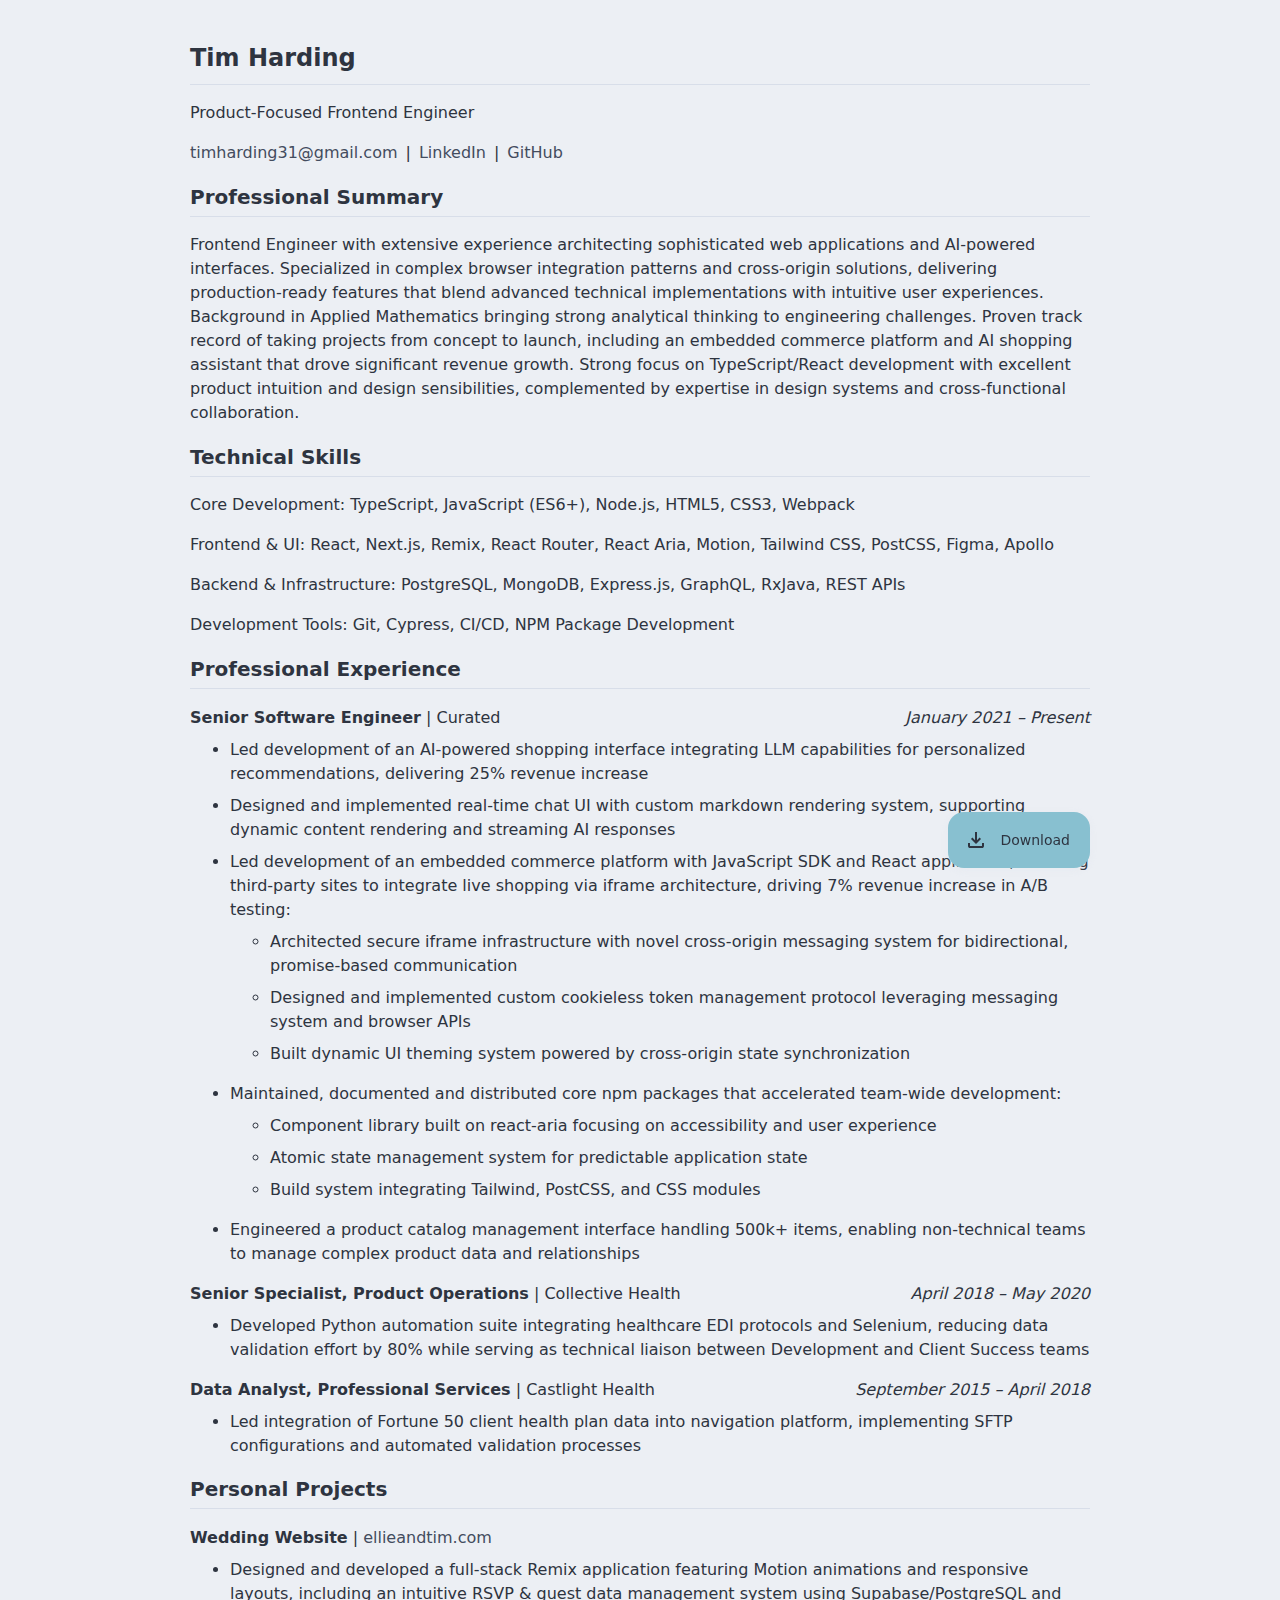
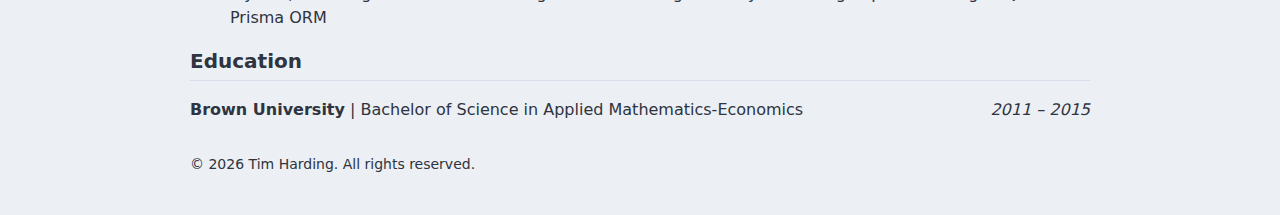
<file: resume.html>
<!DOCTYPE html>
<html lang="en">

<head>
  <meta charset="UTF-8" />
  <meta name="viewport" content="width=device-width, initial-scale=1.0" />

  <title>Tim Harding - Product-Focused Frontend Engineer</title>
  <meta name="title" content="Tim Harding - Product-Focused Frontend Engineer" />
  <meta name="description"
    content="Frontend Engineer specializing in TypeScript, React, and AI-powered interfaces with experience in complex browser integration patterns and cross-origin solutions." />

  <meta property="og:type" content="website" />
  <meta property="og:title" content="Tim Harding - Product-Focused Frontend Engineer" />
  <meta property="og:description"
    content="Frontend Engineer specializing in TypeScript, React, and AI-powered interfaces with experience in complex browser integration patterns and cross-origin solutions." />

  <meta name="twitter:card" content="summary" />
  <meta name="twitter:title" content="Tim Harding - Product-Focused Frontend Engineer" />
  <meta name="twitter:description"
    content="Frontend Engineer specializing in TypeScript, React, and AI-powered interfaces with experience in complex browser integration patterns and cross-origin solutions." />

  <meta name="author" content="Tim Harding" />
  <meta name="robots" content="index, follow" />
  <meta name="theme-color" content="#2e3440" media="(prefers-color-scheme: dark)" />
  <meta name="theme-color" content="#eceff4" media="(prefers-color-scheme: light)" />

  <link rel="stylesheet" href="./styles/index.css" />
  <link rel="stylesheet" href="./styles/resume.css" />
  <link rel="stylesheet" href="./styles/resume.print.css" media="print" />

</head>

<body>
  <script src="./components/copyright-footer.js"></script>
  <svg xmlns="http://www.w3.org/2000/svg" style="display: none;">
    <symbol id="download" viewBox="0 0 24 24">
      <path
        d="M12 16L7 11L8.4 9.55L11 12.15V4H13V12.15L15.6 9.55L17 11L12 16ZM6 20C5.45 20 4.97917 19.8042 4.5875 19.4125C4.19583 19.0208 4 18.55 4 18V15H6V18H18V15H20V18C20 18.55 19.8042 19.0208 19.4125 19.4125C19.0208 19.8042 18.55 20 18 20H6Z" />
    </symbol>
  </svg>

  <header>
    <h1>Tim Harding</h1>
    <p>Product-Focused Frontend Engineer</p>
    <nav>
      <a href="mailto:timharding31@gmail.com">timharding31@gmail.com</a>
      <span aria-hidden="true">|</span>
      <a href="https://www.linkedin.com/in/timharding31/">LinkedIn</a>
      <span aria-hidden="true">|</span>
      <a href="https://github.com/timharding31">GitHub</a>
    </nav>
  </header>

  <section>
    <h2>Professional Summary</h2>
    <p>
      Frontend Engineer with extensive experience architecting sophisticated web applications and
      AI-powered interfaces. Specialized in complex browser integration patterns and cross-origin
      solutions, delivering production-ready features that blend advanced technical
      implementations with intuitive user experiences. Background in Applied Mathematics bringing
      strong analytical thinking to engineering challenges. Proven track record of taking projects
      from concept to launch, including an embedded commerce platform and AI shopping assistant
      that drove significant revenue growth. Strong focus on TypeScript/React development with
      excellent product intuition and design sensibilities, complemented by expertise in design
      systems and cross-functional collaboration.
    </p>
  </section>

  <section>
    <h2>Technical Skills</h2>
    <p>Core Development: TypeScript, JavaScript (ES6+), Node.js, HTML5, CSS3, Webpack</p>
    <p>
      Frontend & UI: React, Next.js, Remix, React Router, React Aria, Motion, Tailwind CSS,
      PostCSS, Figma, Apollo
    </p>
    <p>Backend & Infrastructure: PostgreSQL, MongoDB, Express.js, GraphQL, RxJava, REST APIs</p>
    <p>Development Tools: Git, Cypress, CI/CD, NPM Package Development</p>
  </section>

  <section>
    <h2>Professional Experience</h2>

    <article>
      <header class="title">
        <span><strong>Senior Software Engineer</strong> | Curated</span>
        <time>January 2021 – Present</time>
      </header>
      <ul>
        <li>
          Led development of an AI-powered shopping interface integrating LLM capabilities for
          personalized recommendations, delivering 25% revenue increase
        </li>
        <li>
          Designed and implemented real-time chat UI with custom markdown rendering system,
          supporting dynamic content rendering and streaming AI responses
        </li>
        <li>
          Led development of an embedded commerce platform with JavaScript SDK and React
          application, enabling third-party sites to integrate live shopping via iframe
          architecture, driving 7% revenue increase in A/B testing:
          <ul>
            <li>
              Architected secure iframe infrastructure with novel cross-origin messaging system
              for bidirectional, promise-based communication
            </li>
            <li>
              Designed and implemented custom cookieless token management protocol leveraging
              messaging system and browser APIs
            </li>
            <li>Built dynamic UI theming system powered by cross-origin state synchronization</li>
          </ul>
        </li>
        <li>
          Maintained, documented and distributed core npm packages that accelerated team-wide
          development:
          <ul>
            <li>
              Component library built on react-aria focusing on accessibility and user experience
            </li>
            <li>Atomic state management system for predictable application state</li>
            <li>Build system integrating Tailwind, PostCSS, and CSS modules</li>
          </ul>
        </li>
        <li>
          Engineered a product catalog management interface handling 500k+ items, enabling
          non-technical teams to manage complex product data and relationships
        </li>
      </ul>
    </article>

    <article>
      <header class="title">
        <span><strong>Senior Specialist, Product Operations</strong> | Collective Health</span>
        <time>April 2018 – May 2020</time>
      </header>
      <ul>
        <li>
          Developed Python automation suite integrating healthcare EDI protocols and Selenium,
          reducing data validation effort by 80% while serving as technical liaison between
          Development and Client Success teams
        </li>
      </ul>
    </article>

    <article>
      <header class="title">
        <span><strong>Data Analyst, Professional Services</strong> | Castlight Health</span>
        <time>September 2015 – April 2018</time>
      </header>
      <ul>
        <li>
          Led integration of Fortune 50 client health plan data into navigation platform,
          implementing SFTP configurations and automated validation processes
        </li>
      </ul>
    </article>
  </section>

  <section>
    <h2>Personal Projects</h2>

    <article>
      <header class="title">
        <div>
          <strong>Wedding Website</strong> | <a href="https://ellieandtim.com">ellieandtim.com</a>
        </div>
      </header>
      <ul>
        <li>
          Designed and developed a full-stack Remix application featuring Motion animations and
          responsive layouts, including an intuitive RSVP & guest data management system using
          Supabase/PostgreSQL and Prisma ORM
        </li>
      </ul>
    </article>
  </section>

  <section>
    <h2>Education</h2>

    <article>
      <header class="title">
        <span>
          <strong>Brown University</strong> | Bachelor of Science in Applied Mathematics-Economics
        </span>
        <time>2011 – 2015</time>
      </header>
    </article>
  </section>

  <div class="download">
    <a href="./assets/documents/Tim_Harding_Resume.pdf" download="Tim_Harding_Resume" class="btn" target="_blank">
      <svg width="24" height="24" fill="currentColor">
        <use href="#download" />
      </svg>
      <span>Download</span>
    </a>
  </div>

  <copyright-footer />
</body>

</html>
</file>
<file: styles/index.css>
:root {
  color-scheme: light dark;
  --bg: light-dark(#eceff4, #2e3440);
  --tx-1: light-dark(#2e3440, #eceff4);
  --tx-2: light-dark(#434c5e, #d8dee9);
  --ui: light-dark(#d8dee9, #4c566a);
  --ui-hover: color-mix(in srgb, var(--ui), transparent 80%);
}

body {
  font-family: system-ui, sans-serif;
  line-height: 1.5;
  max-width: 900px;
  margin: 2.5rem auto;
  padding: 0 1.25rem;
  color: var(--tx-1);
  background: var(--bg);
}

h1 {
  font-size: 1.5em;
  border-bottom: 1px solid var(--ui);
  padding-bottom: 0.5rem;
}

h2 {
  font-size: 1.25em;
  border-bottom: 1px solid var(--ui);
  padding-bottom: 0.25rem;
}

a {
  color: var(--tx-2);
  text-decoration: none;
  font-weight: 500;
}

a:hover {
  text-decoration: underline;
}

.btn {
  text-decoration: none !important;
  font-size: 14px;
  line-height: 20px;
  display: flex;
  align-items: center;
  color: var(--tx-1);
  padding: 1rem 1.25rem 1rem 1rem;
  background: #88c0d0;
  color: #2e3440;
  border-radius: 1rem;
  gap: 0.75rem;
  transition: filter 0.1s ease;
  box-shadow: 0 2px 8px color-mix(in srgb, var(--ui), transparent 80%);
}

.btn:hover,
.btn:active {
  filter: brightness(0.9);
}

ul {
  margin-top: 0.5rem;
  margin-bottom: 1rem;
}

li {
  margin-bottom: 0.5rem;
}
</file>
<file: styles/resume.css>
nav {
  display: flex;
  flex-wrap: wrap;
  gap: 0.5rem;
}

time {
  font-style: italic;
}

.title {
  display: grid;
  gap: 0.25rem;
}

.download {
  position: fixed;
  bottom: 2rem;
  right: max(1rem, 50vw - 450px);
  display: flex;
  flex-direction: row-reverse;
}

@media (min-width: 768px) {
  .title {
    grid-template-columns: 1fr auto;
  }
}
</file>
<file: styles/resume.print.css>
body {
  margin: 0.25in 0.5in;
  font-size: 10.5pt;
  line-height: 1.2;
  max-width: none;
  padding: 0;
}

h1 {
  font-size: 16pt;
  margin: 0 0 0.3rem 0;
  padding-bottom: 0.2rem;
}

h2 {
  font-size: 12pt;
  margin: 0.4rem 0 0.3rem 0;
  padding-bottom: 0.1rem;
}

p {
  margin: 0.2rem 0;
}

ul {
  margin: 0.2rem 0 0.4rem 0;
  padding-left: 1.2rem;
}

li {
  margin-bottom: 0.2rem;
}

section {
  margin-bottom: 0.4rem;
}

article {
  margin-bottom: 0.3rem;
}

* {
  -webkit-print-color-adjust: exact;
  print-color-adjust: exact;
}

.download {
  display: none;
}

copyright-footer {
  display: none;
}
</file>
